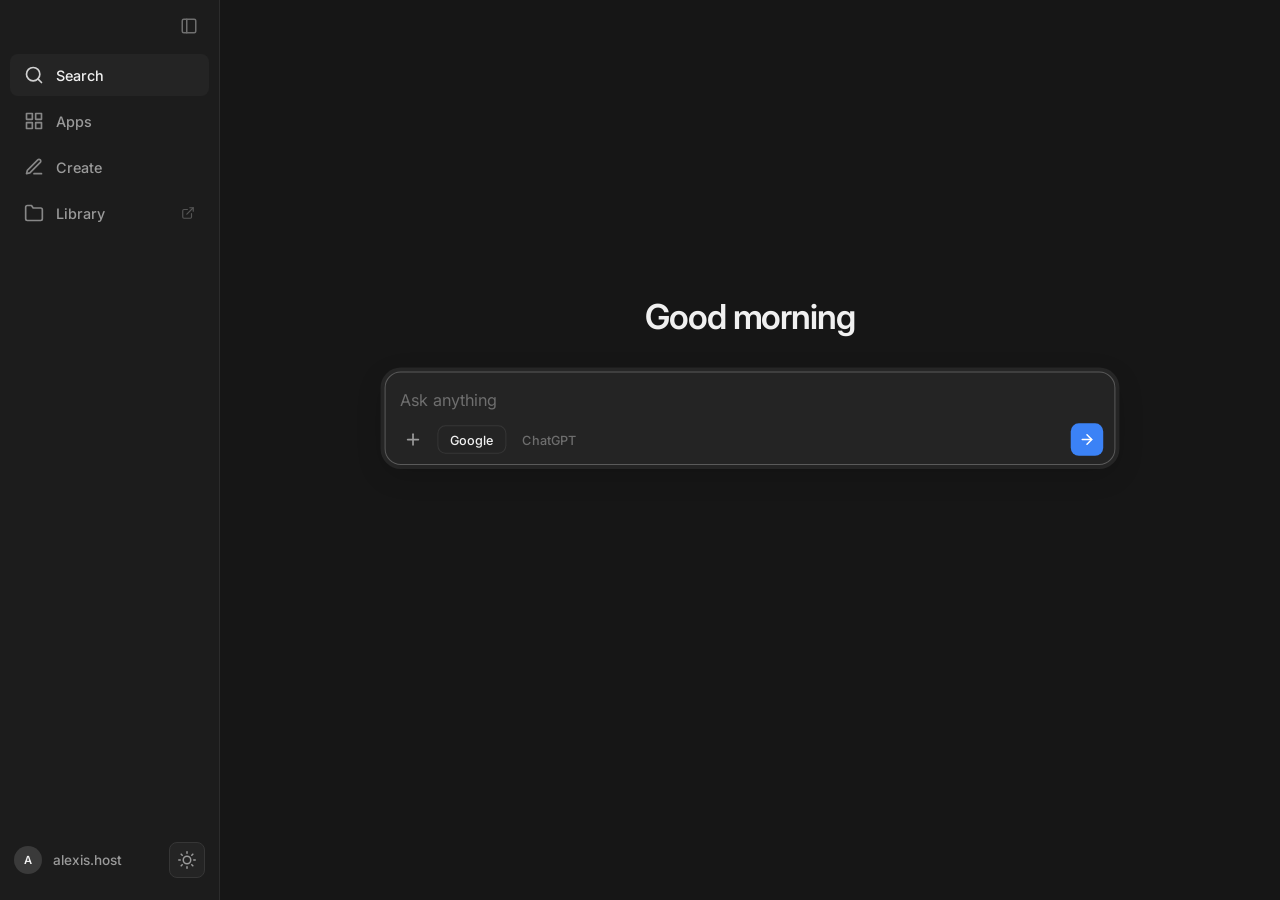
<file: index.html>
<!DOCTYPE html>
<html lang="en">
<head>
  <meta charset="UTF-8" />
  <meta name="viewport" content="width=device-width, initial-scale=1.0" />
  <title>alexis.host</title>
  <link rel="stylesheet" href="styles.css" />
  <link rel="preconnect" href="https://fonts.googleapis.com" />
  <link rel="preconnect" href="https://fonts.gstatic.com" crossorigin />
  <link href="https://fonts.googleapis.com/css2?family=Inter:wght@400;500;600;700&display=swap" rel="stylesheet" />
</head>
<body data-page="search">
  <div class="app">
    <aside class="sidebar" id="sidebar">
      <div class="sidebar-header">
        <button class="sidebar-collapse" id="sidebarCollapse" title="Collapse sidebar" aria-label="Collapse sidebar">
          <svg class="icon-collapse" xmlns="http://www.w3.org/2000/svg" width="18" height="18" viewBox="0 0 24 24" fill="none" stroke="currentColor" stroke-width="2" stroke-linecap="round" stroke-linejoin="round">
            <rect x="3" y="3" width="18" height="18" rx="2" ry="2"></rect>
            <line x1="9" y1="3" x2="9" y2="21"></line>
          </svg>
          <svg class="icon-expand" xmlns="http://www.w3.org/2000/svg" width="18" height="18" viewBox="0 0 24 24" fill="none" stroke="currentColor" stroke-width="2" stroke-linecap="round" stroke-linejoin="round">
            <rect x="3" y="3" width="18" height="18" rx="2" ry="2"></rect>
            <line x1="15" y1="3" x2="15" y2="21"></line>
          </svg>
        </button>
      </div>

      <div class="sidebar-top">
        <a class="nav-item active" href="#search" data-view="search" title="Search">
          <svg xmlns="http://www.w3.org/2000/svg" width="20" height="20" viewBox="0 0 24 24" fill="none" stroke="currentColor" stroke-width="2" stroke-linecap="round" stroke-linejoin="round">
            <circle cx="11" cy="11" r="8"></circle>
            <line x1="21" y1="21" x2="16.65" y2="16.65"></line>
          </svg>
          <span class="nav-label">Search</span>
        </a>
        <a class="nav-item" href="#apps" data-view="apps" title="Apps">
          <svg xmlns="http://www.w3.org/2000/svg" width="20" height="20" viewBox="0 0 24 24" fill="none" stroke="currentColor" stroke-width="2" stroke-linecap="round" stroke-linejoin="round">
            <rect x="3" y="3" width="7" height="7"></rect>
            <rect x="14" y="3" width="7" height="7"></rect>
            <rect x="14" y="14" width="7" height="7"></rect>
            <rect x="3" y="14" width="7" height="7"></rect>
          </svg>
          <span class="nav-label">Apps</span>
        </a>
        <a class="nav-item" href="#create" data-view="create" title="Create">
          <svg xmlns="http://www.w3.org/2000/svg" width="20" height="20" viewBox="0 0 24 24" fill="none" stroke="currentColor" stroke-width="2" stroke-linecap="round" stroke-linejoin="round">
            <path d="M12 20h9"></path>
            <path d="M16.5 3.5a2.121 2.121 0 0 1 3 3L7 19l-4 1 1-4L16.5 3.5z"></path>
          </svg>
          <span class="nav-label">Create</span>
        </a>
        <a class="nav-item" href="https://drive.google.com" title="Library">
          <svg xmlns="http://www.w3.org/2000/svg" width="20" height="20" viewBox="0 0 24 24" fill="none" stroke="currentColor" stroke-width="2" stroke-linecap="round" stroke-linejoin="round">
            <path d="M22 19a2 2 0 0 1-2 2H4a2 2 0 0 1-2-2V5a2 2 0 0 1 2-2h5l2 3h9a2 2 0 0 1 2 2z"></path>
          </svg>
          <span class="nav-label">Library</span>
          <svg class="external-icon" xmlns="http://www.w3.org/2000/svg" width="14" height="14" viewBox="0 0 24 24" fill="none" stroke="currentColor" stroke-width="2" stroke-linecap="round" stroke-linejoin="round">
            <path d="M18 13v6a2 2 0 0 1-2 2H5a2 2 0 0 1-2-2V8a2 2 0 0 1 2-2h6"></path>
            <polyline points="15 3 21 3 21 9"></polyline>
            <line x1="10" y1="14" x2="21" y2="3"></line>
          </svg>
        </a>
      </div>

      <div class="sidebar-bottom">
        <div class="user-badge">
          <div class="avatar">A</div>
          <span class="user-label">alexis.host</span>
        </div>
        <button class="theme-toggle" id="themeToggle" title="Toggle light/dark mode" aria-label="Toggle theme">
          <svg class="icon-sun" xmlns="http://www.w3.org/2000/svg" width="18" height="18" viewBox="0 0 24 24" fill="none" stroke="currentColor" stroke-width="2" stroke-linecap="round" stroke-linejoin="round">
            <circle cx="12" cy="12" r="5"></circle>
            <line x1="12" y1="1" x2="12" y2="3"></line>
            <line x1="12" y1="21" x2="12" y2="23"></line>
            <line x1="4.22" y1="4.22" x2="5.64" y2="5.64"></line>
            <line x1="18.36" y1="18.36" x2="19.78" y2="19.78"></line>
            <line x1="1" y1="12" x2="3" y2="12"></line>
            <line x1="21" y1="12" x2="23" y2="12"></line>
            <line x1="4.22" y1="19.78" x2="5.64" y2="18.36"></line>
            <line x1="18.36" y1="5.64" x2="19.78" y2="4.22"></line>
          </svg>
          <svg class="icon-moon" xmlns="http://www.w3.org/2000/svg" width="18" height="18" viewBox="0 0 24 24" fill="none" stroke="currentColor" stroke-width="2" stroke-linecap="round" stroke-linejoin="round">
            <path d="M21 12.79A9 9 0 1 1 11.21 3 7 7 0 0 0 21 12.79z"></path>
          </svg>
        </button>
      </div>
    </aside>

    <button class="menu-toggle" id="menuToggle" aria-label="Toggle menu">
      <svg xmlns="http://www.w3.org/2000/svg" width="22" height="22" viewBox="0 0 24 24" fill="none" stroke="currentColor" stroke-width="2" stroke-linecap="round" stroke-linejoin="round">
        <line x1="3" y1="12" x2="21" y2="12"></line>
        <line x1="3" y1="6" x2="21" y2="6"></line>
        <line x1="3" y1="18" x2="21" y2="18"></line>
      </svg>
    </button>

    <main class="main" id="main">
      <div class="center-group" id="centerGroup">
        <h1 class="greeting" id="greeting">Good evening</h1>
        <form class="search-form" id="searchForm" autocomplete="off">
          <div class="search-box" id="searchBox">
            <div class="search-row search-row-query">
              <div class="search-input-wrap">
                <input type="search" id="searchInput" class="search-input" placeholder="" spellcheck="false" />
                <span class="placeholder-anim" id="placeholderAnim" aria-hidden="true">Ask anything</span>
              </div>
              <button type="button" class="search-clear" id="searchClear" title="Clear" aria-label="Clear search" hidden>
                <svg xmlns="http://www.w3.org/2000/svg" width="14" height="14" viewBox="0 0 24 24" fill="none" stroke="currentColor" stroke-width="2.5" stroke-linecap="round" stroke-linejoin="round">
                  <line x1="18" y1="6" x2="6" y2="18"></line>
                  <line x1="6" y1="6" x2="18" y2="18"></line>
                </svg>
              </button>
            </div>
            <div class="search-row search-row-tools">
              <button type="button" class="search-plus" id="searchPlus" title="Open ChatGPT" aria-label="Open ChatGPT">
                <svg xmlns="http://www.w3.org/2000/svg" width="18" height="18" viewBox="0 0 24 24" fill="none" stroke="currentColor" stroke-width="2.25" stroke-linecap="round" stroke-linejoin="round">
                  <line x1="12" y1="5" x2="12" y2="19"></line>
                  <line x1="5" y1="12" x2="19" y2="12"></line>
                </svg>
              </button>
              <div class="engine-toggle" id="engineToggle" role="group" aria-label="Search engine">
                <button type="button" class="engine-btn active" data-engine="google" title="Search with Google">Google</button>
                <button type="button" class="engine-btn" data-engine="chatgpt" title="Ask ChatGPT">ChatGPT</button>
              </div>
              <button type="submit" class="search-go" title="Go">
                <svg xmlns="http://www.w3.org/2000/svg" width="16" height="16" viewBox="0 0 24 24" fill="none" stroke="currentColor" stroke-width="2.25" stroke-linecap="round" stroke-linejoin="round">
                  <line x1="5" y1="12" x2="19" y2="12"></line>
                  <polyline points="12 5 19 12 12 19"></polyline>
                </svg>
              </button>
            </div>
          </div>
        </form>
      </div>

      <section class="view view-search active" id="view-search">
        <div class="results-layer" id="resultsLayer">
          <div class="live-results" id="liveResults" hidden>
            <h3 class="live-title">Suggested apps</h3>
            <div class="live-list links-grid" id="liveList"></div>
          </div>
        </div>
      </section>

      <section class="view view-apps" id="view-apps">
        <div class="apps-header">
          <h2>Apps</h2>
        </div>
        <div class="categories" id="categories"></div>
        <div class="no-results" id="noResults" hidden>
          <p>No apps found.</p>
        </div>
      </section>

      <section class="view view-create" id="view-create">
        <div class="apps-header">
          <h2>Create</h2>
        </div>
        <div class="categories" id="createCategories"></div>
      </section>
    </main>
  </div>

  <script src="script.js"></script>
</body>
</html>
</file>
<file: styles.css>
/* ===== Reset & Base ===== */
*,
*::before,
*::after {
  box-sizing: border-box;
  margin: 0;
  padding: 0;
}

/* Dark theme (default) — slightly lighter greys */
:root,
[data-theme="dark"] {
  --bg: #161616;
  --bg-sidebar: #1c1c1c;
  --bg-elevated: #242424;
  --bg-card: #262626;
  --bg-card-hover: #2e2e2e;
  --border: #363636;
  --border-subtle: #2c2c2c;
  --text: #f0f0f0;
  --text-muted: #9a9a9a;
  --text-dim: #6e6e6e;
  --search-bg: #242424;
  --search-border: #363636;
  --search-focus-border: #5a5a5a;
  --search-glow: rgba(255, 255, 255, 0.07);
  --go-bg: #3b82f6;
  --go-hover: #2563eb;
  --go-color: #ffffff;
  --icon-bg: #2e2e2e;
  --avatar-bg: #3a3a3a;
  --clear-bg: #363636;
  --clear-hover: #444;
  --key-bg: #333;
  --key-border: #4a4a4a;
}

/* Light theme */
[data-theme="light"] {
  --bg: #f5f5f5;
  --bg-sidebar: #ffffff;
  --bg-elevated: #ffffff;
  --bg-card: #ffffff;
  --bg-card-hover: #f0f0f0;
  --border: #e0e0e0;
  --border-subtle: #ebebeb;
  --text: #1a1a1a;
  --text-muted: #666666;
  --text-dim: #999999;
  --search-bg: #ffffff;
  --search-border: #d4d4d4;
  --search-focus-border: #999;
  --search-glow: rgba(0, 0, 0, 0.06);
  --go-bg: #3b82f6;
  --go-hover: #2563eb;
  --go-color: #ffffff;
  --icon-bg: #f0f0f0;
  --avatar-bg: #e0e0e0;
  --clear-bg: #e8e8e8;
  --clear-hover: #ddd;
  --key-bg: #f0f0f0;
  --key-border: #d0d0d0;
}

html {
  height: 100%;
}

body {
  font-family: "Inter", system-ui, -apple-system, sans-serif;
  background: var(--bg);
  color: var(--text);
  height: 100%;
  line-height: 1.5;
  -webkit-font-smoothing: antialiased;
  overflow: hidden;
  transition: background 0.2s ease, color 0.2s ease;
}

/* ===== App layout ===== */
.app {
  display: flex;
  height: 100vh;
  width: 100%;
}

/* ===== Sidebar ===== */
.sidebar {
  width: 220px;
  background: var(--bg-sidebar);
  border-right: 1px solid var(--border-subtle);
  display: flex;
  flex-direction: column;
  justify-content: space-between;
  padding: 0.65rem 0.65rem 1rem;
  flex-shrink: 0;
  z-index: 40;
  transition:
    width 0.25s ease,
    transform 0.25s ease,
    background 0.2s ease,
    border-color 0.2s ease;
  overflow: hidden;
}

.sidebar.collapsed {
  width: 64px;
  padding-left: 0.5rem;
  padding-right: 0.5rem;
}

.sidebar-header {
  display: flex;
  justify-content: flex-end;
  margin-bottom: 0.5rem;
  min-height: 36px;
  padding-left: 0.2rem;
  padding-right: 0.2rem;
}

.sidebar.collapsed .sidebar-header {
  justify-content: center;
  padding-left: 0;
  padding-right: 0;
}

.sidebar-collapse {
  width: 32px;
  height: 32px;
  border-radius: 8px;
  border: none;
  background: transparent;
  color: var(--text-dim);
  display: flex;
  align-items: center;
  justify-content: center;
  cursor: pointer;
  flex-shrink: 0;
  transition: background 0.18s ease, color 0.18s ease;
}

.sidebar-collapse:hover {
  background: var(--bg-elevated);
  color: var(--text);
}

.sidebar-collapse .icon-expand {
  display: none;
}

.sidebar.collapsed .sidebar-collapse .icon-collapse {
  display: none;
}

.sidebar.collapsed .sidebar-collapse .icon-expand {
  display: block;
}

.sidebar-top {
  display: flex;
  flex-direction: column;
  gap: 0.25rem;
  flex: 1;
}

.nav-item {
  display: flex;
  align-items: center;
  gap: 0.75rem;
  width: 100%;
  height: 42px;
  padding: 0 0.85rem;
  background: transparent;
  border: none;
  border-radius: 8px;
  color: var(--text-muted);
  font-family: inherit;
  font-size: 0.9rem;
  font-weight: 500;
  cursor: pointer;
  transition: background 0.18s ease, color 0.18s ease;
  text-align: left;
  position: relative;
  overflow: hidden;
  text-decoration: none;
}

/* Center icons when sidebar is collapsed */
.sidebar.collapsed .nav-item {
  padding: 0;
  gap: 0;
  justify-content: center;
}

.nav-item:hover {
  background: var(--bg-elevated);
  color: var(--text);
}

.nav-item.active {
  background: var(--bg-elevated);
  color: var(--text);
}

[data-theme="light"] .nav-item.active,
[data-theme="light"] .nav-item:hover {
  background: #f0f0f0;
}

.nav-item > svg:first-of-type {
  flex-shrink: 0;
  width: 20px;
  height: 20px;
  opacity: 0.85;
}

.nav-label {
  white-space: nowrap;
  overflow: hidden;
  flex-shrink: 0;
  transition: opacity 0.18s ease;
}

.sidebar.collapsed .nav-label {
  opacity: 0;
  position: absolute;
  pointer-events: none;
}

.external-icon {
  margin-left: auto;
  opacity: 0.45;
  flex-shrink: 0;
  transition: opacity 0.18s ease;
}

.nav-item:hover .external-icon {
  opacity: 0.75;
}

.sidebar.collapsed .external-icon {
  display: none;
}

.sidebar-bottom {
  display: flex;
  align-items: center;
  justify-content: space-between;
  gap: 0.5rem;
  padding: 0.35rem 0.25rem;
  margin-top: auto;
  min-height: 44px;
}

.sidebar.collapsed .sidebar-bottom {
  flex-direction: column;
  align-items: center;
  gap: 0.5rem;
  padding: 0.35rem 0;
}

.user-badge {
  display: flex;
  align-items: center;
  gap: 0.65rem;
  min-width: 0;
  overflow: hidden;
}

.sidebar.collapsed .user-badge {
  justify-content: center;
  padding-left: 0;
}

.sidebar.collapsed .theme-toggle {
  margin-left: 0;
}

.avatar {
  width: 28px;
  height: 28px;
  border-radius: 50%;
  background: var(--avatar-bg);
  color: var(--text);
  font-size: 0.7rem;
  font-weight: 600;
  display: flex;
  align-items: center;
  justify-content: center;
  flex-shrink: 0;
}

.user-label {
  font-size: 0.85rem;
  color: var(--text-muted);
  font-weight: 500;
  white-space: nowrap;
  overflow: hidden;
  text-overflow: ellipsis;
  transition: opacity 0.18s ease;
}

.sidebar.collapsed .user-label {
  opacity: 0;
  position: absolute;
  pointer-events: none;
  width: 0;
}

.theme-toggle {
  width: 36px;
  height: 36px;
  border-radius: 8px;
  border: 1px solid var(--border);
  background: var(--bg-elevated);
  color: var(--text-muted);
  display: flex;
  align-items: center;
  justify-content: center;
  cursor: pointer;
  flex-shrink: 0;
  transition: background 0.18s ease, color 0.18s ease, border-color 0.18s ease;
}

.theme-toggle:hover {
  color: var(--text);
  background: var(--bg-card-hover);
}

.theme-toggle .icon-sun,
.theme-toggle .icon-moon {
  display: none;
}

[data-theme="dark"] .theme-toggle .icon-sun {
  display: block;
}

[data-theme="light"] .theme-toggle .icon-moon {
  display: block;
}

.menu-toggle {
  display: none;
  position: fixed;
  top: 0.85rem;
  left: 0.85rem;
  z-index: 50;
  background: var(--bg-elevated);
  border: 1px solid var(--border);
  border-radius: 8px;
  color: var(--text);
  padding: 0.45rem;
  cursor: pointer;
}

/* ===== Main ===== */
.main {
  flex: 1;
  overflow-y: auto;
  position: relative;
  background: var(--bg);
  transition: background 0.2s ease;
}

.view {
  display: none;
  min-height: 100%;
}

.view.active {
  display: block;
}

/* ===== Persistent search bar ===== */
.center-group {
  position: absolute;
  top: 42%;
  left: 50%;
  transform: translate(-50%, -50%);
  width: 100%;
  max-width: 720px;
  padding: 0;
  text-align: center;
  z-index: 30;
  pointer-events: none;
  transition:
    top 0.45s cubic-bezier(0.4, 0, 0.2, 1),
    bottom 0.45s cubic-bezier(0.4, 0, 0.2, 1),
    transform 0.45s cubic-bezier(0.4, 0, 0.2, 1),
    max-width 0.35s ease;
}

.center-group .search-form {
  pointer-events: auto;
}

/* Search bar glides to fixed bottom when on Apps / Create
   Centered in the main area (accounts for sidebar open/collapsed) */
.center-group.search-bottom {
  position: fixed;
  top: auto;
  bottom: 1.5rem;
  left: calc(220px + (100vw - 220px) / 2);
  transform: translateX(-50%);
  max-width: 720px;
  width: min(720px, calc(100vw - 220px - 3rem));
  padding: 0;
  z-index: 25;
  pointer-events: none;
}

.app:has(.sidebar.collapsed) .center-group.search-bottom {
  left: calc(64px + (100vw - 64px) / 2);
  width: min(720px, calc(100vw - 64px - 3rem));
}

@media (max-width: 768px) {
  .center-group.search-bottom {
    left: 50%;
    width: calc(100% - 1.5rem);
  }
  .app:has(.sidebar.collapsed) .center-group.search-bottom {
    left: 50%;
    width: calc(100% - 1.5rem);
  }
}

.center-group.search-bottom .search-form {
  pointer-events: auto;
}

.greeting {
  font-size: clamp(1.6rem, 4vw, 2.15rem);
  font-weight: 600;
  letter-spacing: -0.03em;
  color: var(--text);
  margin-bottom: 1.85rem;
  transition: opacity 0.3s ease, transform 0.3s ease, margin 0.3s ease, height 0.3s ease, max-height 0.3s ease;
}

.greeting.hidden-greeting {
  opacity: 0;
  transform: translateY(-12px);
  margin-bottom: 0;
  height: 0;
  max-height: 0;
  overflow: hidden;
  pointer-events: none;
}

/* Search box — two-row: query on top, tools below */
.search-form {
  width: 100%;
}

.search-box {
  display: flex;
  flex-direction: column;
  gap: 0.15rem;
  background: var(--search-bg);
  border: 1px solid var(--search-border);
  border-radius: 16px;
  padding: 0.55rem 0.7rem 0.5rem;
  transition:
    border-color 0.28s ease,
    box-shadow 0.28s ease,
    transform 0.28s cubic-bezier(0.34, 1.4, 0.64, 1),
    background 0.2s ease;
}

.search-box:focus-within {
  border-color: var(--search-focus-border);
  box-shadow:
    0 0 0 4px var(--search-glow),
    0 8px 28px rgba(0, 0, 0, 0.18);
  transform: scale(1.015);
}

.center-group.search-bottom .search-box:focus-within {
  transform: scale(1.01);
}

.search-row {
  display: flex;
  align-items: center;
  gap: 0.4rem;
  width: 100%;
}

.search-row-query {
  min-height: 36px;
}

.search-row-tools {
  justify-content: flex-start;
  gap: 0.35rem;
  /* no divider */
  padding-top: 0.2rem;
  
}

/* Plus button */
.search-plus {
  width: 32px;
  height: 32px;
  border-radius: 8px;
  border: none;
  background: transparent;
  color: var(--text-dim);
  display: flex;
  align-items: center;
  justify-content: center;
  cursor: pointer;
  flex-shrink: 0;
  transition: background 0.18s ease, color 0.18s ease, transform 0.18s ease;
}

.search-plus:hover {
  background: var(--bg-elevated);
  color: var(--text);
}

.search-plus:active {
  transform: scale(0.92);
}

.search-box:focus-within .search-plus {
  color: var(--text-muted);
}

/* Input + animated placeholder */
.search-input-wrap {
  position: relative;
  flex: 1;
  min-width: 0;
  display: flex;
  align-items: center;
}

.search-input {
  flex: 1;
  width: 100%;
  background: transparent;
  border: none;
  outline: none;
  color: var(--text);
  font-family: inherit;
  font-size: 1rem;
  padding: 0.45rem 0.2rem;
  min-width: 0;
}

.search-input::-webkit-search-cancel-button {
  -webkit-appearance: none;
  appearance: none;
  display: none;
}

.placeholder-anim {
  position: absolute;
  left: 0.2rem;
  top: 50%;
  transform: translateY(-50%);
  color: var(--text-dim);
  font-size: 1rem;
  font-family: inherit;
  pointer-events: none;
  white-space: nowrap;
  overflow: hidden;
  text-overflow: ellipsis;
  max-width: calc(100% - 0.4rem);
  opacity: 1;
  transition: opacity 0.32s ease;
}

.placeholder-anim.fade-out {
  opacity: 0;
}

.placeholder-anim.hidden {
  opacity: 0;
  visibility: hidden;
}

/* Clear button */
.search-clear {
  width: 28px;
  height: 28px;
  border-radius: 50%;
  border: none;
  background: var(--clear-bg);
  color: var(--text-muted);
  display: flex;
  align-items: center;
  justify-content: center;
  cursor: pointer;
  flex-shrink: 0;
  transition: background 0.18s ease, color 0.18s ease, transform 0.18s ease, opacity 0.18s ease;
}

.search-clear:hover {
  background: var(--clear-hover);
  color: var(--text);
}

.search-clear:active {
  transform: scale(0.9);
}

.search-clear[hidden] {
  display: none !important;
}

/* Google / ChatGPT engine toggle */
.engine-toggle {
  display: flex;
  align-items: center;
  gap: 0.25rem;
  flex-shrink: 0;
  margin-left: 0.15rem;
}

.engine-btn {
  font-family: inherit;
  font-size: 0.78rem;
  font-weight: 500;
  padding: 0.35rem 0.7rem;
  border-radius: 8px;
  border: 1px solid transparent;
  background: transparent;
  color: var(--text-dim);
  cursor: pointer;
  white-space: nowrap;
  transition:
    background 0.18s ease,
    color 0.18s ease,
    border-color 0.18s ease;
}

.engine-btn:hover {
  color: var(--text-muted);
  background: var(--bg-elevated);
}

.engine-btn.active {
  background: var(--bg-elevated);
  color: var(--text);
  border-color: var(--border);
}

[data-theme="light"] .engine-btn.active {
  background: #f0f0f0;
  border-color: #ddd;
}

/* Go button */
.search-go {
  width: 32px;
  height: 32px;
  border-radius: 8px;
  border: none;
  background: var(--go-bg);
  color: var(--go-color);
  display: flex;
  align-items: center;
  justify-content: center;
  cursor: pointer;
  flex-shrink: 0;
  margin-left: auto;
  transition: background 0.18s ease, color 0.18s ease, transform 0.18s ease, box-shadow 0.18s ease;
}

.search-go:hover {
  background: var(--go-hover);
  box-shadow: 0 2px 10px rgba(59, 130, 246, 0.35);
}

.search-go:active {
  transform: scale(0.94);
}

/* Search view — only holds results */
.view-search {
  position: relative;
  min-height: 100%;
  padding: 0 1.5rem 4.5rem;
}

/* Results layer — below center, does not move greeting/search */
.results-layer {
  position: absolute;
  top: calc(42% + 7.5rem);
  left: 50%;
  transform: translateX(-50%);
  width: 100%;
  max-width: 720px;
  z-index: 1;
  padding: 0 0 2rem;
  transition: opacity 0.25s ease;
}

.results-layer.hidden-results {
  opacity: 0;
  pointer-events: none;
  visibility: hidden;
}

.live-results {
  text-align: left;
}

.live-results[hidden] {
  display: none !important;
}

.live-title {
  font-size: 1rem;
  font-weight: 600;
  letter-spacing: -0.01em;
  color: var(--text);
  margin-bottom: 0.9rem;
  padding-left: 0.1rem;
  opacity: 0;
  animation: fadeSlideIn 0.3s ease forwards;
}

.live-list {
  display: flex;
  flex-direction: column;
  gap: 0.5rem;
}

.live-list.links-grid {
  display: flex;
  flex-direction: column;
  grid-template-columns: none;
  gap: 0.5rem;
}

.live-list .link-card {
  min-height: 56px;
  padding: 0.75rem 1rem;
}

.live-card-anim {
  opacity: 0;
  transform: translateY(10px);
  animation: fadeSlideIn 0.35s ease forwards;
}

@keyframes fadeSlideIn {
  from {
    opacity: 0;
    transform: translateY(10px);
  }
  to {
    opacity: 1;
    transform: translateY(0);
  }
}

/* Hint at bottom */
.search-hint-text {
  position: absolute;
  bottom: 1.5rem;
  left: 50%;
  transform: translateX(-50%);
  font-size: 0.8rem;
  color: var(--text-dim);
  white-space: nowrap;
  pointer-events: none;
  z-index: 2;
}

/* ===== Apps & Shortcuts views ===== */
.view-apps,
.view-create {
  padding: 2rem 2.5rem 5.5rem 3.75rem;
  max-width: 1100px;
}

.apps-header {
  margin-bottom: 1.75rem;
}

.apps-header h2 {
  font-size: 1.75rem;
  font-weight: 600;
  letter-spacing: -0.03em;
  color: var(--text);
}

.category {
  margin-bottom: 2.25rem;
}

.category:first-child {
  margin-bottom: 3.25rem;
}

.category-title {
  font-size: 1rem;
  font-weight: 600;
  letter-spacing: -0.01em;
  color: var(--text);
  margin-bottom: 0.9rem;
  padding-left: 0.1rem;
}

.shortcuts-hint {
  font-size: 0.875rem;
  color: var(--text-muted);
  margin-bottom: 1.1rem;
  padding-left: 0.1rem;
}

.links-grid {
  display: grid;
  grid-template-columns: repeat(auto-fill, minmax(200px, 1fr));
  gap: 0.65rem;
}

.link-card {
  display: flex;
  align-items: center;
  gap: 0.85rem;
  padding: 1.05rem 1.15rem;
  min-height: 72px;
  background: var(--bg-card);
  border: 1px solid var(--border);
  border-radius: 8px;
  text-decoration: none;
  color: inherit;
  transition: background 0.18s ease, border-color 0.18s ease, box-shadow 0.18s ease;
}

.link-card:hover {
  background: var(--bg-card-hover);
  border-color: var(--search-focus-border);
  box-shadow: 0 2px 12px rgba(0, 0, 0, 0.12);
}

.link-icon {
  width: 36px;
  height: 36px;
  border-radius: 8px;
  background: transparent;
  display: flex;
  align-items: center;
  justify-content: center;
  font-size: 1.25rem;
  flex-shrink: 0;
}

.link-info {
  min-width: 0;
  flex: 1;
}

.link-name {
  font-weight: 500;
  font-size: 0.9rem;
  white-space: nowrap;
  overflow: hidden;
  text-overflow: ellipsis;
  color: var(--text);
}

.link-desc {
  font-size: 0.75rem;
  color: var(--text-muted);
  white-space: nowrap;
  overflow: hidden;
  text-overflow: ellipsis;
  margin-top: 0.1rem;
  line-height: 1.3;
}

/* Shortcut key badge */
.shortcut-card {
  position: relative;
}

.shortcut-key {
  flex-shrink: 0;
  font-family: ui-monospace, SFMono-Regular, Menlo, Monaco, Consolas, monospace;
  font-size: 0.75rem;
  font-weight: 600;
  letter-spacing: 0.02em;
  color: var(--text-muted);
  background: var(--key-bg);
  border: 1px solid var(--key-border);
  border-radius: 6px;
  padding: 0.2rem 0.5rem;
  min-width: 1.75rem;
  text-align: center;
}

.no-results {
  text-align: center;
  padding: 3rem 1rem;
  color: var(--text-muted);
}

/* ===== Responsive ===== */
@media (max-width: 768px) {
  .sidebar {
    position: fixed;
    top: 0;
    left: 0;
    height: 100%;
    transform: translateX(-100%);
    width: 220px !important;
  }

  .sidebar.open {
    transform: translateX(0);
  }

  .sidebar.collapsed {
    width: 220px !important;
  }

  .sidebar.collapsed .nav-label,
  .sidebar.collapsed .user-label {
    opacity: 1;
    position: static;
    pointer-events: auto;
    width: auto;
  }

  .sidebar.collapsed .external-icon {
    display: block;
  }

  .sidebar.collapsed .nav-item {
    justify-content: flex-start;
    padding: 0 0.85rem;
    gap: 0.75rem;
  }

  .sidebar.collapsed .sidebar-header {
    justify-content: flex-end;
    padding-right: 0.15rem;
  }

  .sidebar.collapsed .sidebar-bottom {
    flex-direction: row;
    padding: 0.35rem 0.25rem;
  }

  .sidebar-collapse {
    display: none;
  }

  .menu-toggle {
    display: flex;
  }

  .view-apps,
  .view-create {
    padding: 3.5rem 1.15rem 5.5rem;
  }

  .apps-header h2 {
    font-size: 1.5rem;
  }

  .links-grid {
    grid-template-columns: 1fr;
  }

  .center-group,
  .results-layer {
    max-width: calc(100% - 0.5rem);
  }

  .center-group.search-bottom {
    width: calc(100% - 1.5rem);
    bottom: 1.15rem;
  }

  .search-hint-text {
    font-size: 0.72rem;
    white-space: normal;
    text-align: center;
    max-width: 90%;
  }
}

@media (max-width: 480px) {
  .greeting {
    font-size: 1.45rem;
  }
}
</file>
